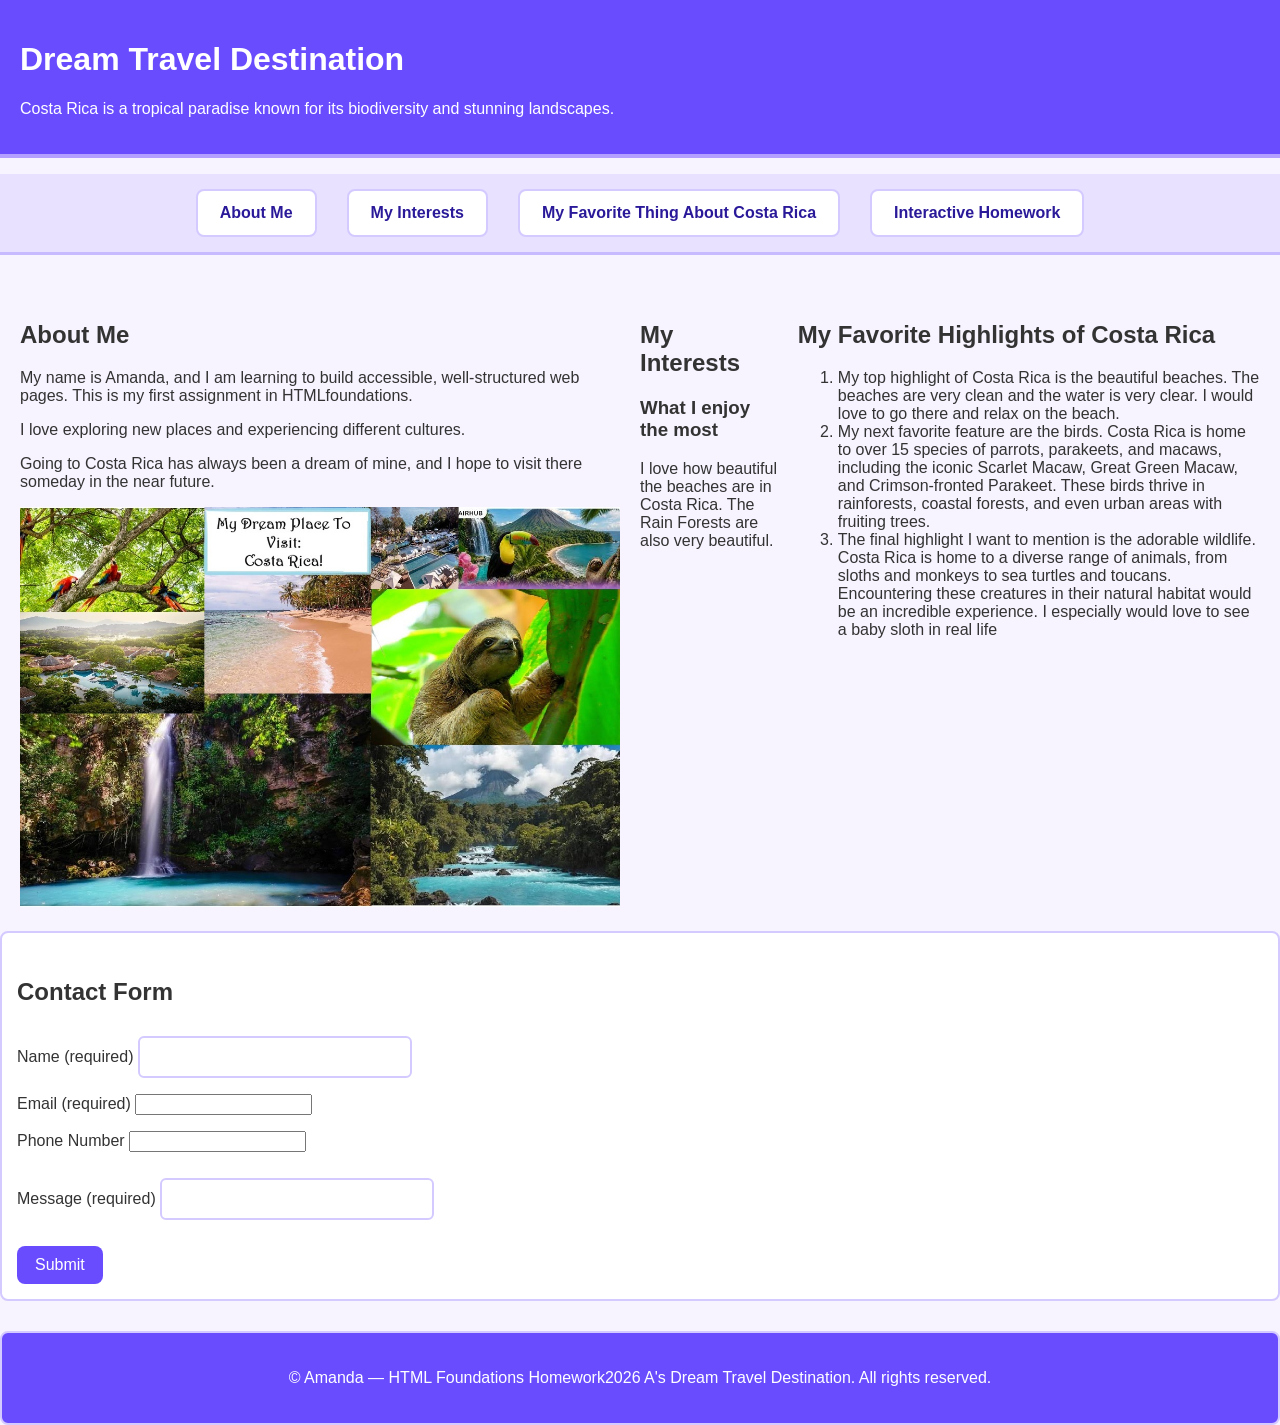
<file: index.html>
<!doctype html>
<html lang="en">
  <head>
    <meta charset="UTF-8" />
    <meta name="viewport" content="width=device-width, initial-scale=1.0" />

    <title>Dream Travel Destination</title>
    <link rel="stylesheet" href="style.css" />
  </head>

  <body>
    <header id="top-header">
      <h1>Dream Travel Destination</h1>
      <p>
        Costa Rica is a tropical paradise known for its biodiversity and
        stunning landscapes.
      </p>
    </header>

    <nav>
      <ul class="nav-list">
        <li><a href="#about">About Me</a></li>
        <li><a href="#interests">My Interests</a></li>
        <li><a href="#favorites">My Favorite Thing About Costa Rica</a></li>
        <li><a href="interactive.html">Interactive Homework</a></li>
      </ul>
    </nav>

    <main>
      <div class="beach-container">
        <section id="about">
          <h2>About Me</h2>
          <p>
            My name is Amanda, and I am learning to build accessible,
            well-structured web pages. This is my first assignment in
            HTMLfoundations.
          </p>
          <p>
            I love exploring new places and experiencing different cultures.
          </p>
          <p>
            Going to Costa Rica has always been a dream of mine, and I hope to
            visit there someday in the near future.
          </p>

          <img
            src="WebDev.Collage.Homework1.jpg"
            alt="Collage of Costa Rica beaches, wildlife, and waterfalls"
            width="600"
            height="400"
          />
        </section>

        <section id="interests">
          <h2>My Interests</h2>
          <article>
            <h3>What I enjoy the most</h3>
            <p>
              I love how beautiful the beaches are in Costa Rica. The Rain
              Forests are also very beautiful.
            </p>
          </article>
        </section>

        <section id="favorites">
          <h2>My Favorite Highlights of Costa Rica</h2>
          <ol>
            <li>
              My top highlight of Costa Rica is the beautiful beaches. The
              beaches are very clean and the water is very clear. I would love
              to go there and relax on the beach.
            </li>
            <li>
              My next favorite feature are the birds. Costa Rica is home to over
              15 species of parrots, parakeets, and macaws, including the iconic
              Scarlet Macaw, Great Green Macaw, and Crimson-fronted Parakeet.
              These birds thrive in rainforests, coastal forests, and even urban
              areas with fruiting trees.
            </li>
            <li>
              The final highlight I want to mention is the adorable wildlife.
              Costa Rica is home to a diverse range of animals, from sloths and
              monkeys to sea turtles and toucans. Encountering these creatures
              in their natural habitat would be an incredible experience. I
              especially would love to see a baby sloth in real life
            </li>
          </ol>
        </section>
      </div>
     
       <section class="beach-card">
        <h2>Contact Form</h2>
        
        <form id="contactForm">
          <label for="name">Name (required)</label>
          <input id="name" type="text" />
          <p class="error" id="nameError"></p>

<label for="email">Email (required)</label>
<input id="email" type="email" />
<p class="error" id="emailError"></p>

<label for="phone">Phone Number</label>
<input id="phone" type="tel" />
<p class="error" id="phoneError"></p>

<label for="message">Message (required)</label>
<input id="message" type="text" />
<p class="error" id="messageError"></p>

<button type="submit">Submit</button>
        </form>

        <div id="apiBox"></div>
      </section>
    </main>

    <footer>
      <p>
        &copy; Amanda — HTML Foundations Homework2026 A's Dream Travel
        Destination. All rights reserved.
      </p>
    </footer>
    <script src="script.js"></script>
  </body>
</html>
</file>
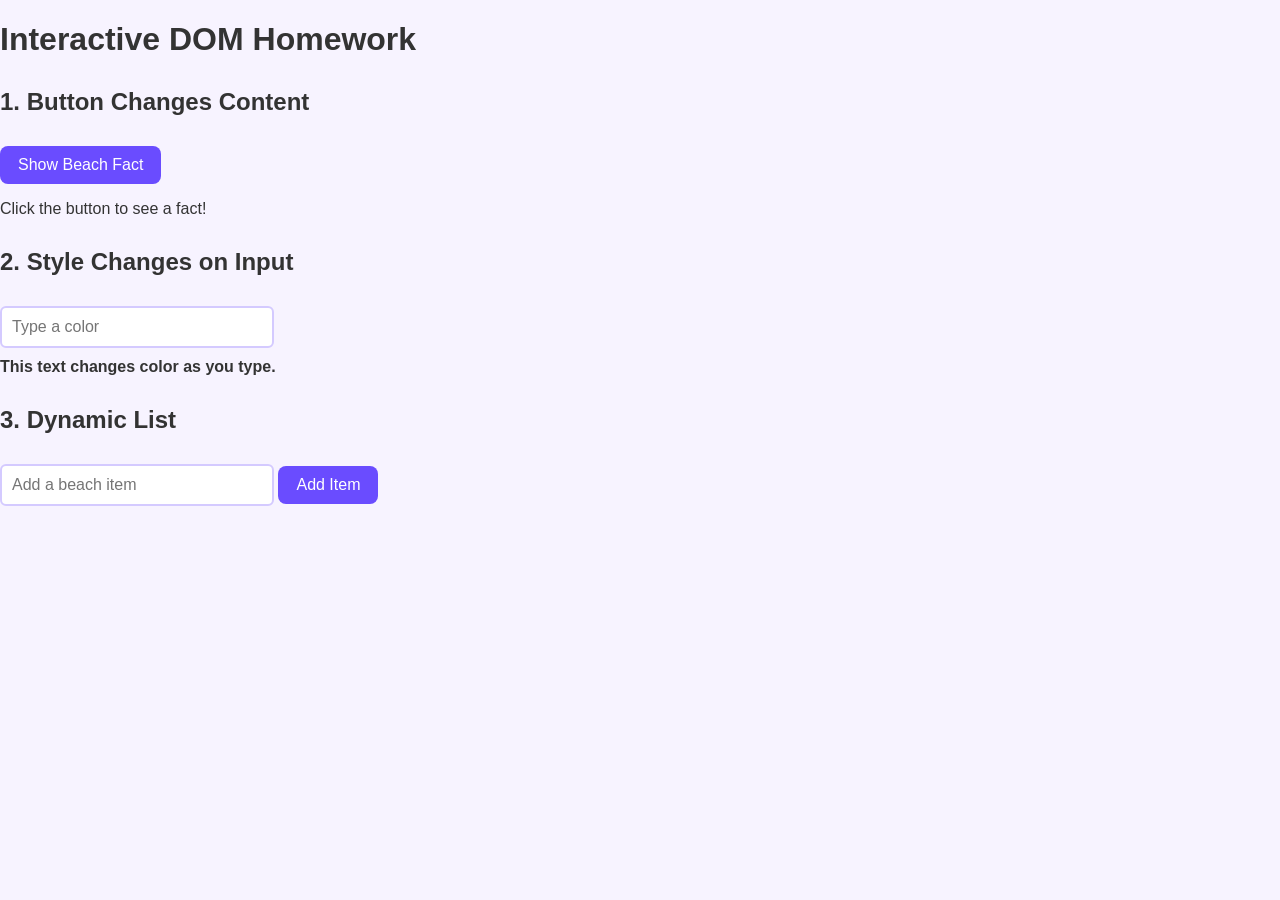
<file: interactive.html>
<!doctype html>
<html lang="en">
  <head>
    <meta charset="UTF-8" />
    <meta name="viewport" content="width=device-width, initial-scale=1.0" />
    <title>Interactive DOM Homework</title>

    <link rel="stylesheet" href="style.css" />
  </head>

  <body>
    <h1>Interactive DOM Homework</h1>

    <h2>1. Button Changes Content</h2>
    <button id="factButton">Show Beach Fact</button>
    <p id="beachFact">Click the button to see a fact!</p>

    <h2>2. Style Changes on Input</h2>
    <input id="colorInput" type="text" placeholder="Type a color" />
    <p id="colorPreview">This text changes color as you type.</p>

    <h2>3. Dynamic List</h2>
    <input id="listInput" type="text" placeholder="Add a beach item" />
    <button id="addItem">Add Item</button>
    <ul id="itemList"></ul>

    <script src="script.js"></script>
  </body>
</html>
</file>
<file: style.css>
/* Type selector */
body {
    font-family: Arial, sans-serif;
    background-color: #f7f3ff;
    color: #333;
    margin: 0;
    padding: 0;
}

/* ID selector */
#top-header {
    background-color: #6a4cff;
    color: white;
    padding: 20px;
    border-bottom: 4px solid #b39fff;
}

/* Class selector */
.page-title {
    margin: 0;
    padding-bottom: 10px;
}

.nav-list {
    list-style: none;
    display: flex;
    gap: 20px;
    background-color: #e8e1ff;
    padding: 15px;
    border-bottom: 3px solid #c7baff;
    justify-content: center;
}

.nav-list li {
    margin: 0 5px;
    background-color: #ffffff;
    border: 2px solid #d4caff;
    border-radius: 8px;
    padding: 8px 12px;
    transition: background-color 0.3s ease, color 0.3s ease;
}

.nav-list a {
    text-decoration: none;
    color: #2a1a99;
    font-weight: bold;
    display: block;
    padding: 5px 10px;
}

.nav-list li:hover a {
    color: white;

}

footer {
    text-align: center;
    padding: 20px;
    background-color: #6a4cff;
    color: white;
    margin-top: 30px;
    border: 2px solid #d4caff;
    border-radius: 8px;
}

.beach-container {
    display: flex;
    flex-direction: row;
    gap: 20px;
    padding: 20px;
}

.beach-card {
    flex: 1;
    background-color: #ffffff;
    padding: 15px;
    border: 2px solid #d4caff;
    border-radius: 8px;
}

/* --- MOBILE LAYOUT (320px-480px) --- */
@media (max-width: 480px) {
    .beach-container {
        flex-direction: column;
    }

    img {
        width: 100%;
        height: auto;
    }
}

/* --- TABLET LAYOUT (481px-768px) --- */
@media (min-width: 481px) and (max-width: 768px) {
    .beach-container {
        flex-direction: row;
        flex-wrap: wrap;
        gap: 20px;
    }

    .beach-card {
        flex: 0 0 48%;
    }
}

/* --- DESKTOP LAYOUT (1200px and above) ---*/
@media (min-width: 1200px) {
    .beach-container {
        flex-direction: row;
    }
}

#colorPreview {
    transition: color 0.3s ease;
    margin-top: 10px;
    font-weight: bold;
}

/* Interactive Page Button Styling */
button {
    background-color: #6a4cff;
    color: white;
    padding: 10px 18px;
    border: none;
    border-radius: 8px;
    font-size: 1rem;
    cursor: pointer;
    transition: background-color 0.3s ease;
    margin-top: 10px;
}

button:hover {
    background-color: #4e36cc;
}

/* input styling */
input[type="text"] {
    padding: 10px;
    border: 2px solid #d4caff;
    border-radius: 6px;
    font-size: 1rem;
    margin-top: 10px;
    width: 250px;
}

/* Center the interactive sections */
h2 {
    margin-top: 30px;

}

#itemList {
    margin-top: 10px;
}
</file>
